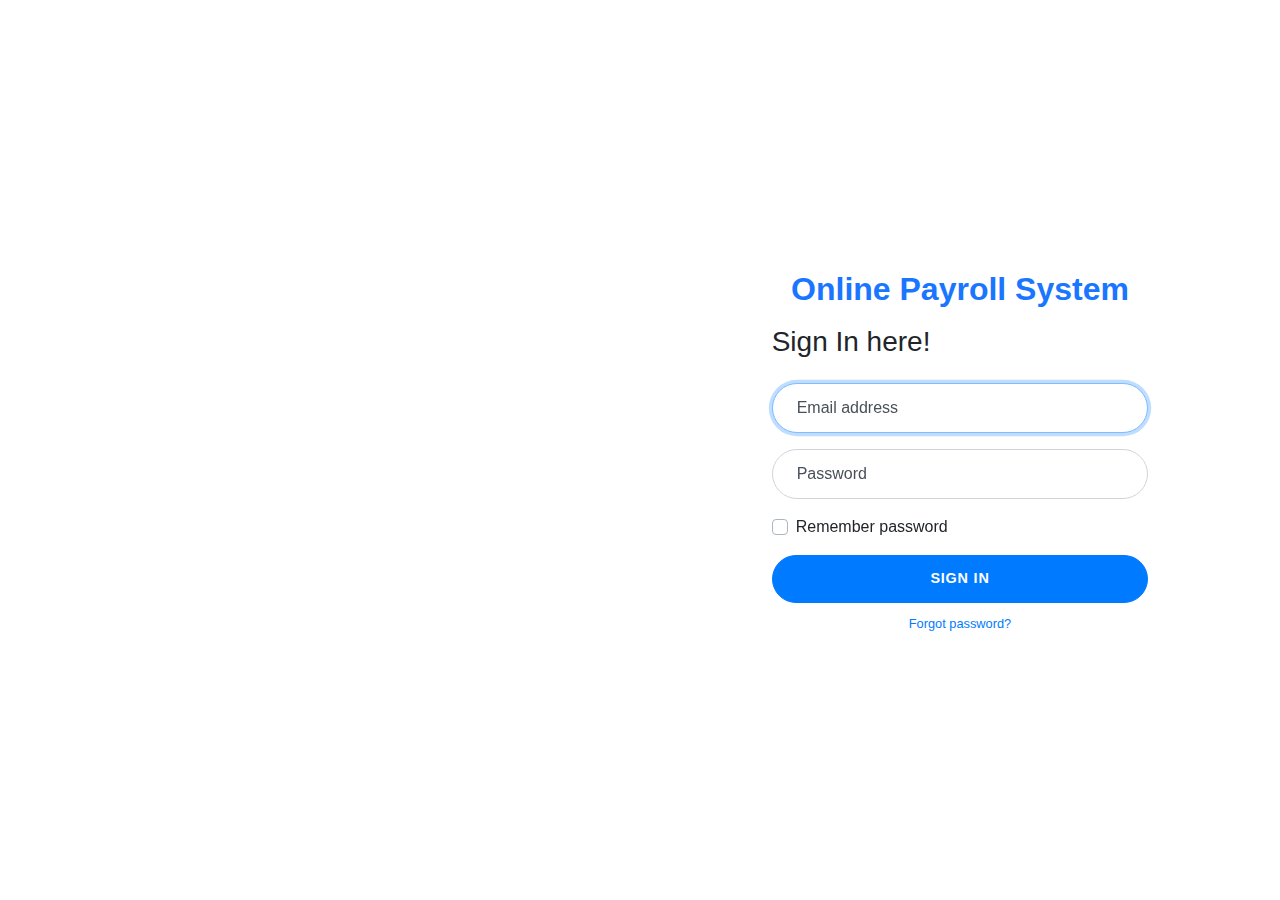
<file: index.html>
<!DOCTYPE html>
<html lang="en">
<head>
    <link rel="stylesheet" href="https://stackpath.bootstrapcdn.com/bootstrap/4.3.1/css/bootstrap.min.css" integrity="sha384-ggOyR0iXCbMQv3Xipma34MD+dH/1fQ784/j6cY/iJTQUOhcWr7x9JvoRxT2MZw1T" crossorigin="anonymous">
    <script src="js/jquery.js"></script>
    <link rel="stylesheet" href="css/index.css">
    <meta charset="UTF-8">
    <meta name="viewport" content="width=device-width, initial-scale=1.0">
    <meta http-equiv="X-UA-Compatible" content="ie=edge">
    <title>Document</title>
</head>
<body>
    <div class="container-fluid">
        <div class="row no-gutter">
          <div class="d-none d-md-flex col-md-4 col-lg-6 bg-image"></div>
          <div class="col-md-8 col-lg-6">
            <div class="login d-flex align-items-center py-5">
              <div class="container">
                <div class="row">
                  <div class="col-md-9 col-lg-8 mx-auto">

                        <div class="heading">Online Payroll System</div>

                        <div></div>

                    <h3 class="login-heading mb-4"> Sign In here!</h3>
                    <form>
                      <div class="form-label-group">
                        <input type="email" id="inputEmail" class="form-control" placeholder="Email address" required autofocus>
                        <label for="inputEmail">Email address</label>
                      </div>
      
                      <div class="form-label-group">
                        <input type="password" id="inputPassword" class="form-control" placeholder="Password" required>
                        <label for="inputPassword">Password</label>
                      </div>
      
                      <div class="custom-control custom-checkbox mb-3">
                        <input type="checkbox" class="custom-control-input" id="customCheck1">
                        <label class="custom-control-label" for="customCheck1">Remember password</label>
                      </div>
                      <button class="btn btn-lg btn-primary btn-block btn-login text-uppercase font-weight-bold mb-2" id="btnIndex-id" type="submit">Sign in</button>
                      <div class="text-center">
                        <a class="small" href="#">Forgot password?</a></div>
                    </form>
                  </div>
                </div>
              </div>
            </div>
          </div>
        </div>
      </div>
</body>
<script src="js/submit.js"></script>
</html>
</file>
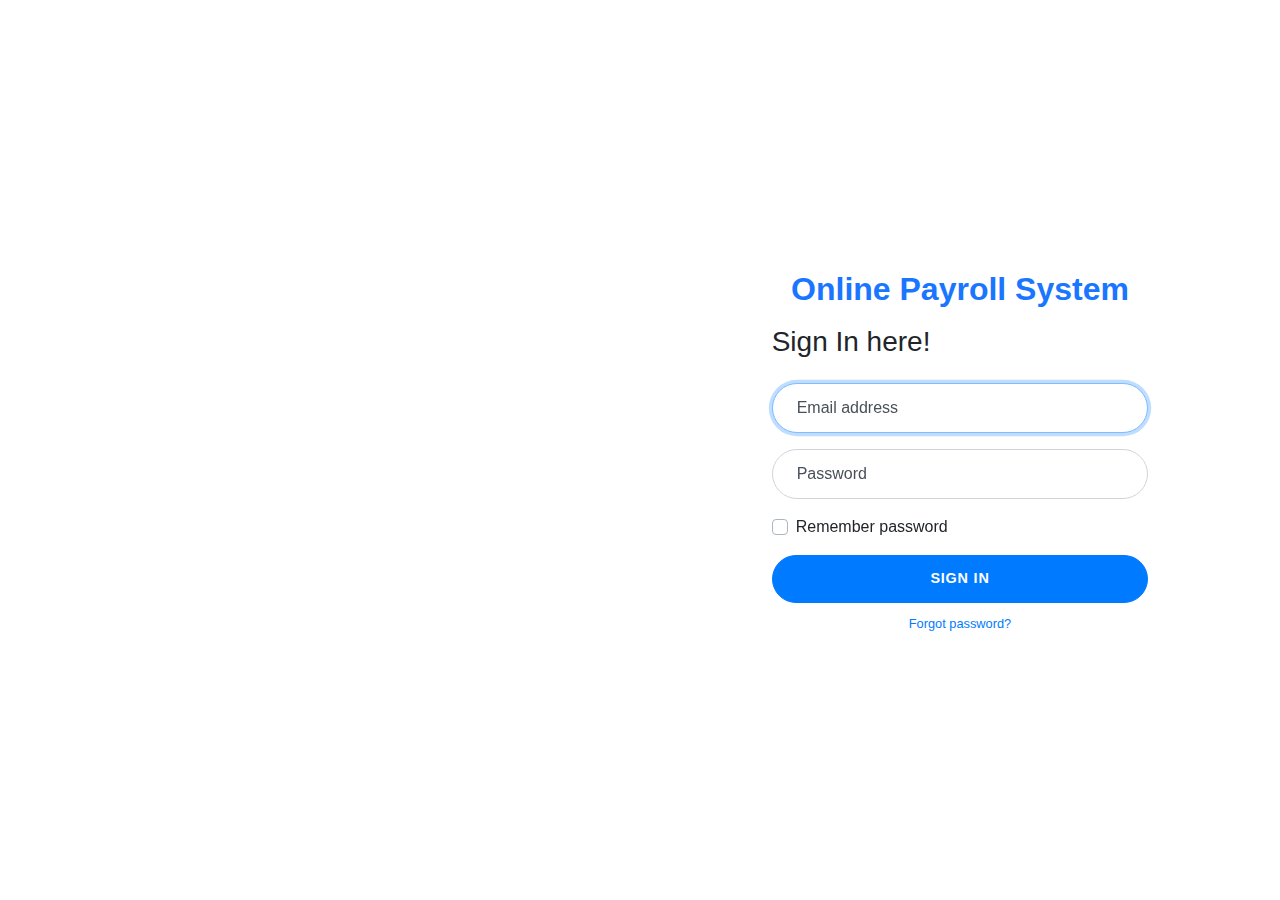
<file: public/index.html>
<!DOCTYPE html>
<html lang="en">
<head>
    <link rel="stylesheet" href="https://stackpath.bootstrapcdn.com/bootstrap/4.3.1/css/bootstrap.min.css" integrity="sha384-ggOyR0iXCbMQv3Xipma34MD+dH/1fQ784/j6cY/iJTQUOhcWr7x9JvoRxT2MZw1T" crossorigin="anonymous">
    <script src="js/jquery.js"></script>
    <link rel="stylesheet" href="css/index.css">
    <meta charset="UTF-8">
    <meta name="viewport" content="width=device-width, initial-scale=1.0">
    <meta http-equiv="X-UA-Compatible" content="ie=edge">
    <title>Document</title>
</head>
<body>
    <div class="container-fluid">
        <div class="row no-gutter">
          <div class="d-none d-md-flex col-md-4 col-lg-6 bg-image"></div>
          <div class="col-md-8 col-lg-6">
            <div class="login d-flex align-items-center py-5">
              <div class="container">
                <div class="row">
                  <div class="col-md-9 col-lg-8 mx-auto">

                        <div class="heading">Online Payroll System</div>

                        <div></div>

                    <h3 class="login-heading mb-4"> Sign In here!</h3>
                    <form>
                      <div class="form-label-group">
                        <input type="email" id="inputEmail" class="form-control" placeholder="Email address" required autofocus>
                        <label for="inputEmail">Email address</label>
                      </div>
      
                      <div class="form-label-group">
                        <input type="password" id="inputPassword" class="form-control" placeholder="Password" required>
                        <label for="inputPassword">Password</label>
                      </div>
      
                      <div class="custom-control custom-checkbox mb-3">
                        <input type="checkbox" class="custom-control-input" id="customCheck1">
                        <label class="custom-control-label" for="customCheck1">Remember password</label>
                      </div>
                      <button class="btn btn-lg btn-primary btn-block btn-login text-uppercase font-weight-bold mb-2" id="btnIndex-id" type="submit">Sign in</button>
                      <div class="text-center">
                        <a class="small" href="#">Forgot password?</a></div>
                    </form>
                  </div>
                </div>
              </div>
            </div>
          </div>
        </div>
      </div>
</body>
<script src="js/submit.js"></script>
</html>
</file>
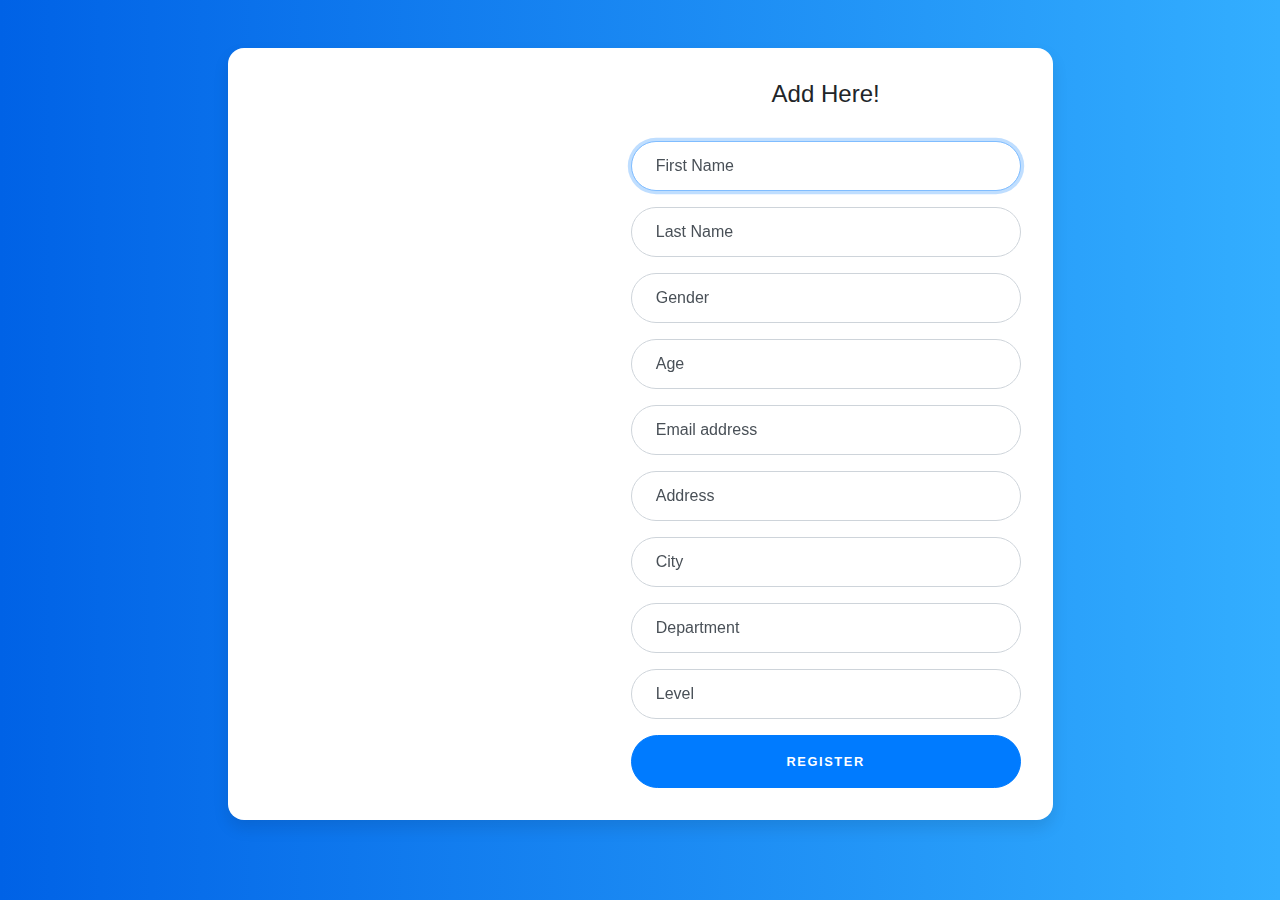
<file: addEmployee.html>
<!DOCTYPE html>
<html lang="en">
<head>
    <link rel="stylesheet" href="https://stackpath.bootstrapcdn.com/bootstrap/4.3.1/css/bootstrap.min.css" integrity="sha384-ggOyR0iXCbMQv3Xipma34MD+dH/1fQ784/j6cY/iJTQUOhcWr7x9JvoRxT2MZw1T" crossorigin="anonymous">
    <link rel="stylesheet" href="css/addEmployee.css">
    <script src="js/jquery.js"></script>
    <script src="js/addEmployee.js"></script>
    <meta charset="UTF-8">
    <meta name="viewport" content="width=device-width, initial-scale=1.0">
    <meta http-equiv="X-UA-Compatible" content="ie=edge">
    <title>Document</title>
</head>
<body>
    <div class="container">
        <div class="row">
          <div class="col-lg-10 col-xl-9 mx-auto">
            <div class="card card-signin flex-row my-5">
              <div class="card-img-left d-none d-md-flex">
                 <!-- Background image for card set in CSS! -->
              </div>
              <div class="card-body">
                <h5 class="card-title text-center">Add Here!</h5>
                <form class="form-signin fm-class">
                  <div class="form-label-group">
                    <input type="text" id="firstN" class="form-control" placeholder="First name" required autofocus>
                    <label for="inputUserame">First Name</label>
                  </div>

                  <div class="form-label-group">
                      <input type="text" id="lastN" class="form-control" placeholder="Last name" required autofocus>
                      <label for="inputUserame">Last Name</label>
                    </div>
            
                      <div class="form-label-group">
                                  <input type="text" id="gender" class="form-control" placeholder="gender" required>
                                  <label for="inputGender">Gender</label>
                                </div>

                          <div class="form-label-group">
                                  <input type="text" id="age" class="form-control" placeholder="age" required>
                                  <label for="Age">Age</label>
                                </div>

                          <div class="form-label-group">
                            <input type="email" id="email" class="form-control" placeholder="Email address" required>
                            <label for="inputEmail">Email address</label>
                          </div>
            
                          <div class="form-label-group">
                            <input type="text" id="address" class="form-control" placeholder="address" required>
                            <label for="inputAddress">Address</label>
                          </div>
                          
                          <div class="form-label-group">
                            <input type="text" id="city" class="form-control" placeholder="city" required>
                            <label for="inputCity">City</label>
                          </div>

                          <div class="form-label-group">
                                  <input type="text" id="dept" class="form-control" placeholder="department">
                                  <label for="inputDept">Department</label>
                                </div>

                          <div class="form-label-group">
                                  <input type="text" id="level" class="form-control" placeholder="level" required>
                                  <label for="inputLevel">Level</label>
                          </div>    
            
                          <button class="btn btn-lg btn-primary btn-block text-uppercase" id="btnAdd-id" type="submit">Register</button>
                          
                        </form>
                      </div>
                    </div>
                  </div>
                </div>
              </div>

    
</body>
</html>
</file>
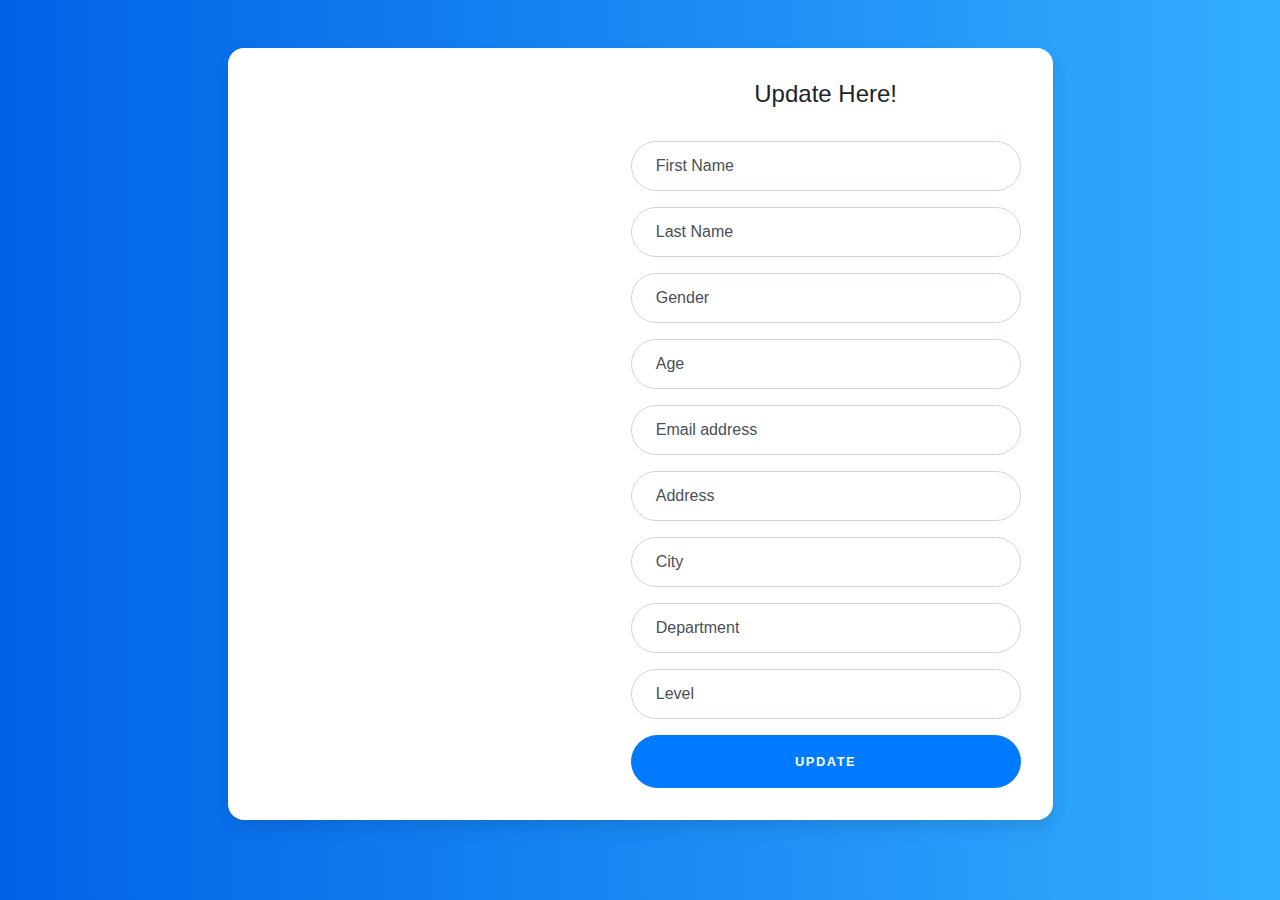
<file: editEmp.html>
<!DOCTYPE html>
<html lang="en">
<head>
        <script src="js/jquery.js"></script>
        <link rel="stylesheet" href="https://stackpath.bootstrapcdn.com/bootstrap/4.3.1/css/bootstrap.min.css" integrity="sha384-ggOyR0iXCbMQv3Xipma34MD+dH/1fQ784/j6cY/iJTQUOhcWr7x9JvoRxT2MZw1T" crossorigin="anonymous">
        <link rel="stylesheet" href="./css/addEmployee.css">
    <meta charset="UTF-8">
    <meta name="viewport" content="width=device-width, initial-scale=1.0">
    <meta http-equiv="X-UA-Compatible" content="ie=edge">
    <title>Document</title>
</head>
<body>
                <div class="container">
                  <div class="row">
                    <div class="col-lg-10 col-xl-9 mx-auto">
                      <div class="card card-signin flex-row my-5">
                        <div class="card-img-left d-none d-md-flex">
                           <!-- Background image for card set in CSS! -->
                         </div>
                        <div class="card-body">
                          <h5 class="card-title text-center"><strong>Update Here!</strong></h5>
                          <form class="form-signin">
                            <div class="form-label-group">
                              <input type="text" id="ufirstN" class="form-control" placeholder="first name" required>
                              <label for="inputFirstName">First Name</label>
                            </div>

                            <div class="form-label-group">
                                    <input type="text" id="ulastN" class="form-control" placeholder="last name" required>
                                    <label for="inputLastName">Last Name</label>
                                  </div>
              
                        <div class="form-label-group">
                                    <input type="text" id="ugender" class="form-control" placeholder="last name" required>
                                    <label for="inputGender">Gender</label>
                                  </div>

                            <div class="form-label-group">
                                    <input type="text" id="uage" class="form-control" placeholder="last name" required>
                                    <label for="Age">Age</label>
                                  </div>

                            <div class="form-label-group">
                              <input type="email" id="uemail" class="form-control" placeholder="Email address" required>
                              <label for="inputEmail">Email address</label>
                            </div>
              
                            <div class="form-label-group">
                              <input type="text" id="uaddress" class="form-control" placeholder="Password" required>
                              <label for="inputAddress">Address</label>
                            </div>
                            
                            <div class="form-label-group">
                              <input type="text" id="ucity" class="form-control" placeholder="Password" required>
                              <label for="inputCity">City</label>
                            </div>

                            <div class="form-label-group">
                                    <input type="text" id="udept" class="form-control" placeholder="last name">
                                    <label for="inputDept">Department</label>
                                  </div>

                            <div class="form-label-group">
                                    <input type="text" id="ulevel" class="form-control" placeholder="last name" required>
                                    <label for="inputLevel">Level</label>
                            </div>  
                            
                            <!-- <div class="form-label-group">
                                    <label for="inputStatus">Status</label>
                                    <span id="ustatus"> </span>
                                    
                            </div> 

                            <div class="form-label-group" >
                                    
                                    <label for="inputSalary">Salary</label>
                                    <span id="usalary"> </span>
                            </div>  -->

                        <div>      
                            <button class="btn btn-lg btn-primary btn-block text-uppercase" id="btnEdit-id" type="submit">Update</button>
                        </div>
                          </form>
                        </div>
                      </div>
                    </div>
                  </div>
                </div>
            
</body>
<script src="js/addEmployee.js"></script>
<script src="js/edit_page.js"></script>
</html>
</file>
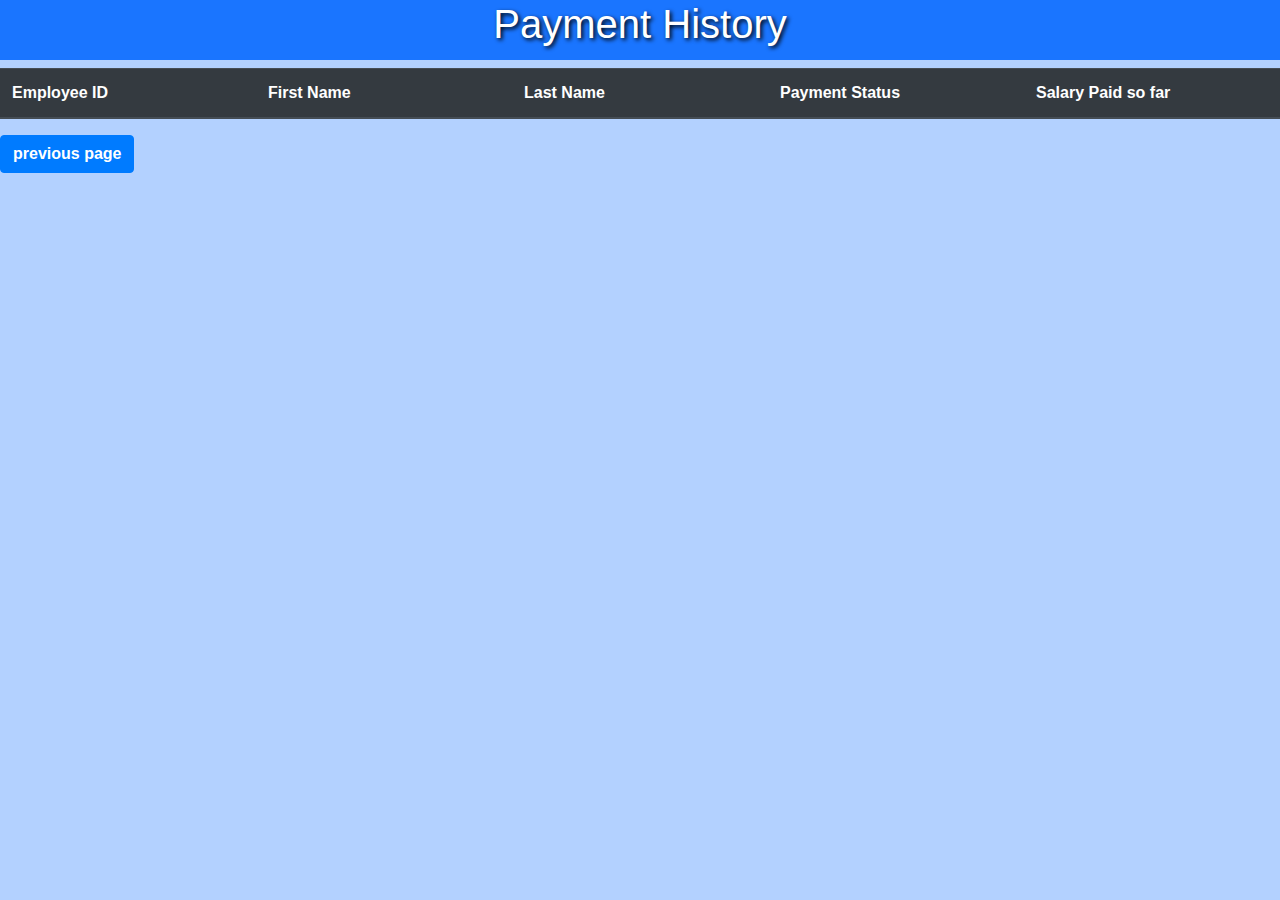
<file: pHistory.html>
<!DOCTYPE html>
<html lang="en">
<head>
        <link rel="stylesheet" href="https://stackpath.bootstrapcdn.com/bootstrap/4.3.1/css/bootstrap.min.css" integrity="sha384-ggOyR0iXCbMQv3Xipma34MD+dH/1fQ784/j6cY/iJTQUOhcWr7x9JvoRxT2MZw1T" crossorigin="anonymous">
        <link rel="stylesheet" href="css/employee_page.css">
        <script src="js/jquery.js"></script>
        <script src="js/pHistory.js"></script>
    <meta charset="UTF-8">
    <meta name="viewport" content="width=device-width, initial-scale=1.0">
    <meta http-equiv="X-UA-Compatible" content="ie=edge">
    <title>Document</title>
</head>
<body>
        <div class="heading bg-image">
                <h1>Payment History</h1>
</div>
                <div>
                        <table class="table table-hover">
                                <thead class="thead-dark">
                                        <th style="width: 100px">Employee ID</th>
                                        <th style="width: 100px">First Name</th>
                                        <th style="width: 100px">Last Name</th>
                                        <th style="width: 100px">Payment Status</th>
                                        <th style="width: 100px">Salary Paid so far</th>
                                        
                                    </thead>
                                    <tbody id='tbody'>
                        
                                    </tbody>
                        </table>

                        <button type="button" class="btn btn-primary font-weight-bold payEmp" id="prevPage">previous page</button>
                        </div>
</body>
</html>
</file>
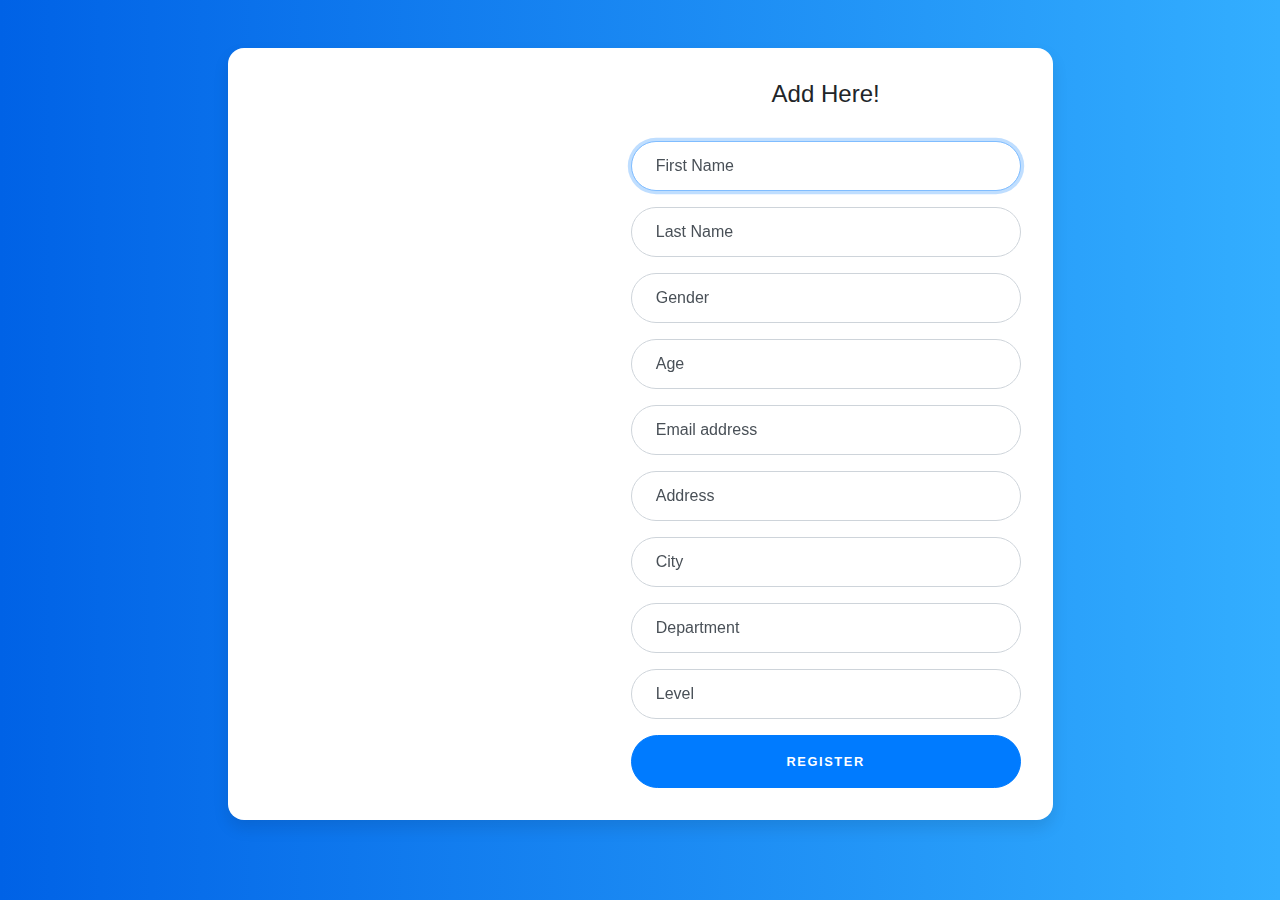
<file: public/addEmployee.html>
<!DOCTYPE html>
<html lang="en">
<head>
    <link rel="stylesheet" href="https://stackpath.bootstrapcdn.com/bootstrap/4.3.1/css/bootstrap.min.css" integrity="sha384-ggOyR0iXCbMQv3Xipma34MD+dH/1fQ784/j6cY/iJTQUOhcWr7x9JvoRxT2MZw1T" crossorigin="anonymous">
    <link rel="stylesheet" href="css/addEmployee.css">
    <script src="js/jquery.js"></script>
    <script src="js/addEmployee.js"></script>
    <meta charset="UTF-8">
    <meta name="viewport" content="width=device-width, initial-scale=1.0">
    <meta http-equiv="X-UA-Compatible" content="ie=edge">
    <title>Document</title>
</head>
<body>
    <div class="container">
        <div class="row">
          <div class="col-lg-10 col-xl-9 mx-auto">
            <div class="card card-signin flex-row my-5">
              <div class="card-img-left d-none d-md-flex">
                 <!-- Background image for card set in CSS! -->
              </div>
              <div class="card-body">
                <h5 class="card-title text-center">Add Here!</h5>
                <form class="form-signin fm-class">
                  <div class="form-label-group">
                    <input type="text" id="firstN" class="form-control" placeholder="First name" required autofocus>
                    <label for="inputUserame">First Name</label>
                  </div>

                  <div class="form-label-group">
                      <input type="text" id="lastN" class="form-control" placeholder="Last name" required autofocus>
                      <label for="inputUserame">Last Name</label>
                    </div>
            
                      <div class="form-label-group">
                                  <input type="text" id="gender" class="form-control" placeholder="gender" required>
                                  <label for="inputGender">Gender</label>
                                </div>

                          <div class="form-label-group">
                                  <input type="text" id="age" class="form-control" placeholder="age" required>
                                  <label for="Age">Age</label>
                                </div>

                          <div class="form-label-group">
                            <input type="email" id="email" class="form-control" placeholder="Email address" required>
                            <label for="inputEmail">Email address</label>
                          </div>
            
                          <div class="form-label-group">
                            <input type="text" id="address" class="form-control" placeholder="address" required>
                            <label for="inputAddress">Address</label>
                          </div>
                          
                          <div class="form-label-group">
                            <input type="text" id="city" class="form-control" placeholder="city" required>
                            <label for="inputCity">City</label>
                          </div>

                          <div class="form-label-group">
                                  <input type="text" id="dept" class="form-control" placeholder="department">
                                  <label for="inputDept">Department</label>
                                </div>

                          <div class="form-label-group">
                                  <input type="text" id="level" class="form-control" placeholder="level" required>
                                  <label for="inputLevel">Level</label>
                          </div>    
            
                          <button class="btn btn-lg btn-primary btn-block text-uppercase" id="btnAdd-id" type="submit">Register</button>
                          
                        </form>
                      </div>
                    </div>
                  </div>
                </div>
              </div>

    
</body>
</html>
</file>
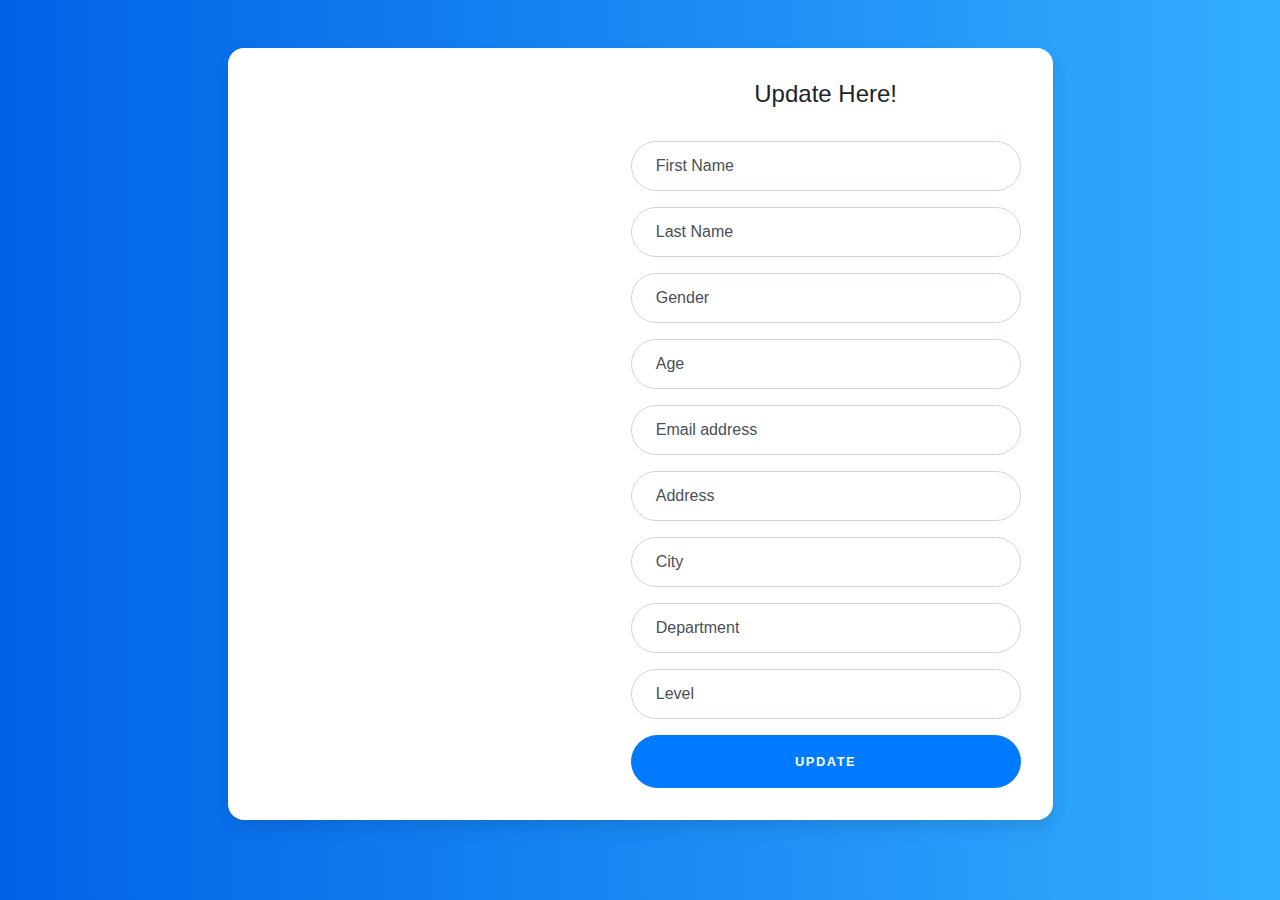
<file: public/editEmp.html>
<!DOCTYPE html>
<html lang="en">
<head>
        <script src="js/jquery.js"></script>
        <link rel="stylesheet" href="https://stackpath.bootstrapcdn.com/bootstrap/4.3.1/css/bootstrap.min.css" integrity="sha384-ggOyR0iXCbMQv3Xipma34MD+dH/1fQ784/j6cY/iJTQUOhcWr7x9JvoRxT2MZw1T" crossorigin="anonymous">
        <link rel="stylesheet" href="./css/addEmployee.css">
    <meta charset="UTF-8">
    <meta name="viewport" content="width=device-width, initial-scale=1.0">
    <meta http-equiv="X-UA-Compatible" content="ie=edge">
    <title>Document</title>
</head>
<body>
                <div class="container">
                  <div class="row">
                    <div class="col-lg-10 col-xl-9 mx-auto">
                      <div class="card card-signin flex-row my-5">
                        <div class="card-img-left d-none d-md-flex">
                           <!-- Background image for card set in CSS! -->
                         </div>
                        <div class="card-body">
                          <h5 class="card-title text-center"><strong>Update Here!</strong></h5>
                          <form class="form-signin">
                            <div class="form-label-group">
                              <input type="text" id="ufirstN" class="form-control" placeholder="first name" required>
                              <label for="inputFirstName">First Name</label>
                            </div>

                            <div class="form-label-group">
                                    <input type="text" id="ulastN" class="form-control" placeholder="last name" required>
                                    <label for="inputLastName">Last Name</label>
                                  </div>
              
                        <div class="form-label-group">
                                    <input type="text" id="ugender" class="form-control" placeholder="last name" required>
                                    <label for="inputGender">Gender</label>
                                  </div>

                            <div class="form-label-group">
                                    <input type="text" id="uage" class="form-control" placeholder="last name" required>
                                    <label for="Age">Age</label>
                                  </div>

                            <div class="form-label-group">
                              <input type="email" id="uemail" class="form-control" placeholder="Email address" required>
                              <label for="inputEmail">Email address</label>
                            </div>
              
                            <div class="form-label-group">
                              <input type="text" id="uaddress" class="form-control" placeholder="Password" required>
                              <label for="inputAddress">Address</label>
                            </div>
                            
                            <div class="form-label-group">
                              <input type="text" id="ucity" class="form-control" placeholder="Password" required>
                              <label for="inputCity">City</label>
                            </div>

                            <div class="form-label-group">
                                    <input type="text" id="udept" class="form-control" placeholder="last name">
                                    <label for="inputDept">Department</label>
                                  </div>

                            <div class="form-label-group">
                                    <input type="text" id="ulevel" class="form-control" placeholder="last name" required>
                                    <label for="inputLevel">Level</label>
                            </div>  
                            
                            <!-- <div class="form-label-group">
                                    <label for="inputStatus">Status</label>
                                    <span id="ustatus"> </span>
                                    
                            </div> 

                            <div class="form-label-group" >
                                    
                                    <label for="inputSalary">Salary</label>
                                    <span id="usalary"> </span>
                            </div>  -->

                        <div>      
                            <button class="btn btn-lg btn-primary btn-block text-uppercase" id="btnEdit-id" type="submit">Update</button>
                        </div>
                          </form>
                        </div>
                      </div>
                    </div>
                  </div>
                </div>
            
</body>
<script src="js/addEmployee.js"></script>
<script src="js/edit_page.js"></script>
</html>
</file>
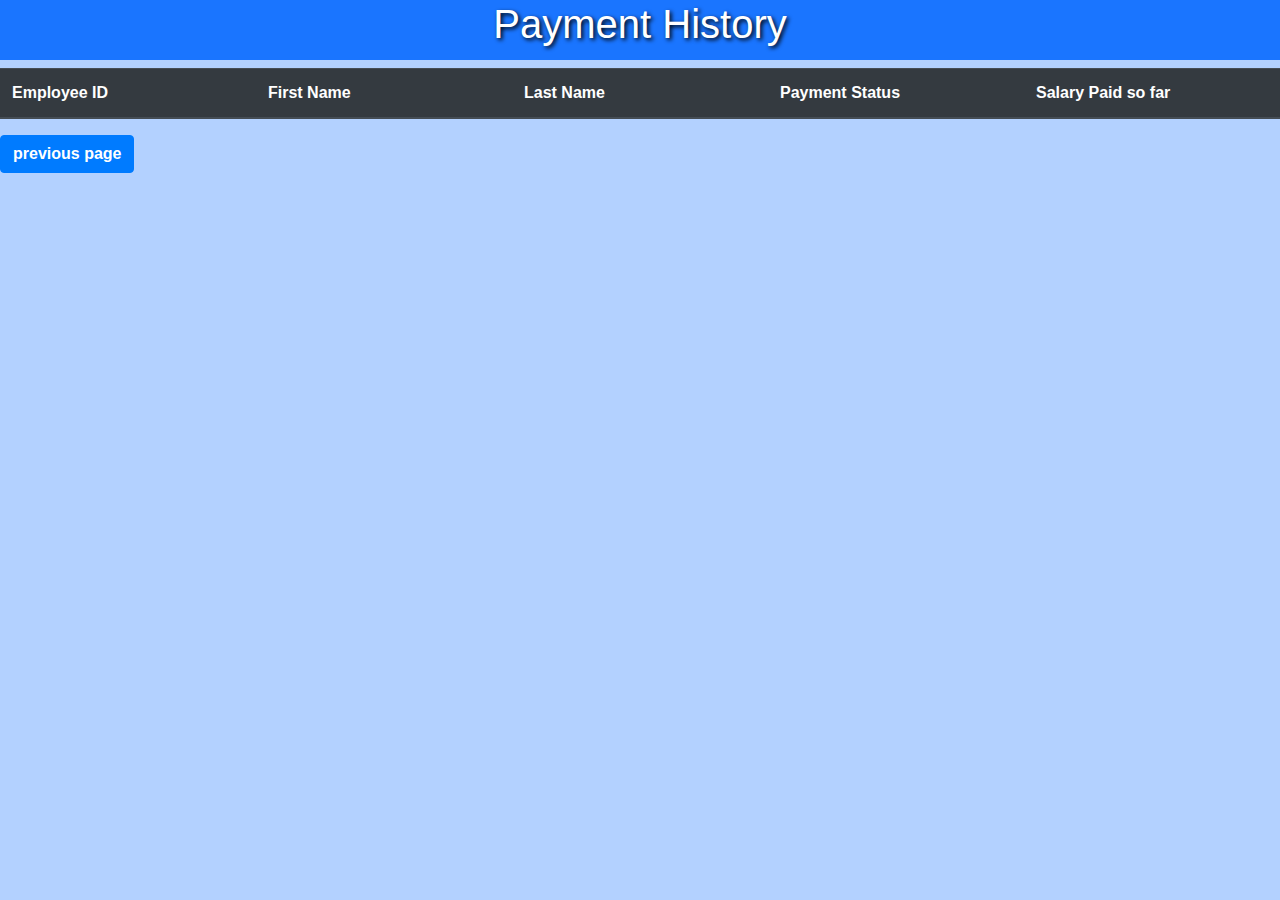
<file: public/pHistory.html>
<!DOCTYPE html>
<html lang="en">
<head>
        <link rel="stylesheet" href="https://stackpath.bootstrapcdn.com/bootstrap/4.3.1/css/bootstrap.min.css" integrity="sha384-ggOyR0iXCbMQv3Xipma34MD+dH/1fQ784/j6cY/iJTQUOhcWr7x9JvoRxT2MZw1T" crossorigin="anonymous">
        <link rel="stylesheet" href="css/employee_page.css">
        <script src="js/jquery.js"></script>
        <script src="js/pHistory.js"></script>
    <meta charset="UTF-8">
    <meta name="viewport" content="width=device-width, initial-scale=1.0">
    <meta http-equiv="X-UA-Compatible" content="ie=edge">
    <title>Document</title>
</head>
<body>
        <div class="heading bg-image">
                <h1>Payment History</h1>
</div>
                <div>
                        <table class="table table-hover">
                                <thead class="thead-dark">
                                        <th style="width: 100px">Employee ID</th>
                                        <th style="width: 100px">First Name</th>
                                        <th style="width: 100px">Last Name</th>
                                        <th style="width: 100px">Payment Status</th>
                                        <th style="width: 100px">Salary Paid so far</th>
                                        
                                    </thead>
                                    <tbody id='tbody'>
                        
                                    </tbody>
                        </table>

                        <button type="button" class="btn btn-primary font-weight-bold payEmp" id="prevPage">previous page</button>
                        </div>
</body>
</html>
</file>
<file: css/index.css>
:root {
    --input-padding-x: 1.5rem;
    --input-padding-y: 0.75rem;
  }
  
  .login,
  .image {
    min-height: 100vh;
  }
  
  .bg-image {
    background-image: url('https://source.unsplash.com/WEQbe2jBg40/600x1200');
    background-size: cover;
    background-position: center;
  }
  
  .login-heading {
    font-weight: 500;
  }
  
  .btn-login {
    font-size: 0.9rem;
    letter-spacing: 0.05rem;
    padding: 0.75rem 1rem;
    border-radius: 2rem;
  }
  
  .form-label-group {
    position: relative;
    margin-bottom: 1rem;
  }
  
  .form-label-group>input,
  .form-label-group>label {
    padding: var(--input-padding-y) var(--input-padding-x);
    height: auto;
    border-radius: 2rem;
  }
  
  .form-label-group>label {
    position: absolute;
    top: 0;
    left: 0;
    display: block;
    width: 100%;
    margin-bottom: 0;
    /* Override default `<label>` margin */
    line-height: 1.5;
    color: #495057;
    cursor: text;
    /* Match the input under the label */
    border: 1px solid transparent;
    border-radius: .25rem;
    transition: all .1s ease-in-out;
  }
  
  .form-label-group input::-webkit-input-placeholder {
    color: transparent;
  }
  
  .form-label-group input:-ms-input-placeholder {
    color: transparent;
  }
  
  .form-label-group input::-ms-input-placeholder {
    color: transparent;
  }
  
  .form-label-group input::-moz-placeholder {
    color: transparent;
  }
  
  .form-label-group input::placeholder {
    color: transparent;
  }
  
  .form-label-group input:not(:placeholder-shown) {
    padding-top: calc(var(--input-padding-y) + var(--input-padding-y) * (2 / 3));
    padding-bottom: calc(var(--input-padding-y) / 3);
  }
  
  .form-label-group input:not(:placeholder-shown)~label {
    padding-top: calc(var(--input-padding-y) / 3);
    padding-bottom: calc(var(--input-padding-y) / 3);
    font-size: 12px;
    color: #777;
  }
 
  .heading{
    height: 60px;
    color: #1a75ff;
    font-size: 200%;
    margin: auto;
    text-align: center;
    font-weight: bold;
}

.sign{
    color: #1a75ff;
}
</file>
<file: public/css/index.css>
:root {
    --input-padding-x: 1.5rem;
    --input-padding-y: 0.75rem;
  }
  
  .login,
  .image {
    min-height: 100vh;
  }
  
  .bg-image {
    background-image: url('https://source.unsplash.com/WEQbe2jBg40/600x1200');
    background-size: cover;
    background-position: center;
  }
  
  .login-heading {
    font-weight: 500;
  }
  
  .btn-login {
    font-size: 0.9rem;
    letter-spacing: 0.05rem;
    padding: 0.75rem 1rem;
    border-radius: 2rem;
  }
  
  .form-label-group {
    position: relative;
    margin-bottom: 1rem;
  }
  
  .form-label-group>input,
  .form-label-group>label {
    padding: var(--input-padding-y) var(--input-padding-x);
    height: auto;
    border-radius: 2rem;
  }
  
  .form-label-group>label {
    position: absolute;
    top: 0;
    left: 0;
    display: block;
    width: 100%;
    margin-bottom: 0;
    /* Override default `<label>` margin */
    line-height: 1.5;
    color: #495057;
    cursor: text;
    /* Match the input under the label */
    border: 1px solid transparent;
    border-radius: .25rem;
    transition: all .1s ease-in-out;
  }
  
  .form-label-group input::-webkit-input-placeholder {
    color: transparent;
  }
  
  .form-label-group input:-ms-input-placeholder {
    color: transparent;
  }
  
  .form-label-group input::-ms-input-placeholder {
    color: transparent;
  }
  
  .form-label-group input::-moz-placeholder {
    color: transparent;
  }
  
  .form-label-group input::placeholder {
    color: transparent;
  }
  
  .form-label-group input:not(:placeholder-shown) {
    padding-top: calc(var(--input-padding-y) + var(--input-padding-y) * (2 / 3));
    padding-bottom: calc(var(--input-padding-y) / 3);
  }
  
  .form-label-group input:not(:placeholder-shown)~label {
    padding-top: calc(var(--input-padding-y) / 3);
    padding-bottom: calc(var(--input-padding-y) / 3);
    font-size: 12px;
    color: #777;
  }
 
  .heading{
    height: 60px;
    color: #1a75ff;
    font-size: 200%;
    margin: auto;
    text-align: center;
    font-weight: bold;
}

.sign{
    color: #1a75ff;
}
</file>
<file: css/addEmployee.css>
.heading{
  background-color: #3333ff;
  height: 80px;
  color: white;
  top: 0;
  padding-top: 10px;
}


.form{
  margin: auto;
  width: 60%;
  height: 80%;
  margin-top: 5%;
  padding-top: 70px;
  padding-right: 30px;
  padding-bottom: 50px;
  padding-left: 80px;
  text-align: justify;
  font-size: 120%;
  background-color: white;
  color: #000080;
}

.tels{
  height: 100%;  

}

#shelly{
  padding-top: 10px;
}

#howy {
  padding-right: 10px; 
}

.flex-container {
  display: flex;
  background-color:	#cce6ff;
  background-position: center;
  background-repeat: no-repeat;
  background-size: cover;
  
}

.stew{
  display: block;
  margin-left: auto;
  margin-right: auto;
  width: 70%;
  padding-top: 80px;
}

.shade{
  height: 30px;
}


:root {
  --input-padding-x: 1.5rem;
  --input-padding-y: .75rem;
}

body {
  background: #007bff;
  background: linear-gradient(to right, #0062E6, #33AEFF);
}

.card-signin {
  border: 0;
  border-radius: 1rem;
  box-shadow: 0 0.5rem 1rem 0 rgba(0, 0, 0, 0.1);
  overflow: hidden;
}

.card-signin .card-title {
  margin-bottom: 2rem;
  font-weight: 300;
  font-size: 1.5rem;
}

.card-signin .card-img-left {
  width: 45%;
  /* Link to your background image using in the property below! */
  background: scroll center url('https://source.unsplash.com/WEQbe2jBg40/414x512');
  background-size: cover;
}

.card-signin .card-body {
  padding: 2rem;
}

.form-signin {
  width: 100%;
  height: 100%;
}

.form-signin .btn {
  font-size: 80%;
  border-radius: 5rem;
  letter-spacing: .1rem;
  font-weight: bold;
  padding: 1rem;
  transition: all 0.2s;
}

.form-label-group {
  position: relative;
  margin-bottom: 1rem;
}

.form-label-group input {
  height: auto;
  border-radius: 2rem;
}

.form-label-group>input,
.form-label-group>label {
  padding: var(--input-padding-y) var(--input-padding-x);
}

.form-label-group>label {
  position: absolute;
  top: 0;
  left: 0;
  display: block;
  width: 100%;
  margin-bottom: 0;
  /* Override default `<label>` margin */
  line-height: 1.5;
  color: #495057;
  border: 1px solid transparent;
  border-radius: .25rem;
  transition: all .1s ease-in-out;
}

.form-label-group input::-webkit-input-placeholder {
  color: transparent;
}

.form-label-group input:-ms-input-placeholder {
  color: transparent;
}

.form-label-group input::-ms-input-placeholder {
  color: transparent;
}

.form-label-group input::-moz-placeholder {
  color: transparent;
}

.form-label-group input::placeholder {
  color: transparent;
}

.form-label-group input:not(:placeholder-shown) {
  padding-top: calc(var(--input-padding-y) + var(--input-padding-y) * (2 / 3));
  padding-bottom: calc(var(--input-padding-y) / 3);
}

.form-label-group input:not(:placeholder-shown)~label {
  padding-top: calc(var(--input-padding-y) / 3);
  padding-bottom: calc(var(--input-padding-y) / 3);
  font-size: 12px;
  color: #777;
}

.btn-google {
  color: white;
  background-color: #ea4335;
}

.btn-facebook {
  color: white;
  background-color: #3b5998;
}
</file>
<file: css/employee_page.css>
.bg-image {
    background-color: #1a75ff;
  }

  h1{
    height: 60px;
    color: white;
    top: 0;
    text-align: center;
    text-shadow: 2px 2px 4px #000000;
  }

  .nav-float{
      float: right;
  }
  body{
      background-color: #b3d1ff;
  }
  
  .heading{
    text-align: center;

  }
</file>
<file: public/css/addEmployee.css>
.heading{
  background-color: #3333ff;
  height: 80px;
  color: white;
  top: 0;
  padding-top: 10px;
}


.form{
  margin: auto;
  width: 60%;
  height: 80%;
  margin-top: 5%;
  padding-top: 70px;
  padding-right: 30px;
  padding-bottom: 50px;
  padding-left: 80px;
  text-align: justify;
  font-size: 120%;
  background-color: white;
  color: #000080;
}

.tels{
  height: 100%;  

}

#shelly{
  padding-top: 10px;
}

#howy {
  padding-right: 10px; 
}

.flex-container {
  display: flex;
  background-color:	#cce6ff;
  background-position: center;
  background-repeat: no-repeat;
  background-size: cover;
  
}

.stew{
  display: block;
  margin-left: auto;
  margin-right: auto;
  width: 70%;
  padding-top: 80px;
}

.shade{
  height: 30px;
}


:root {
  --input-padding-x: 1.5rem;
  --input-padding-y: .75rem;
}

body {
  background: #007bff;
  background: linear-gradient(to right, #0062E6, #33AEFF);
}

.card-signin {
  border: 0;
  border-radius: 1rem;
  box-shadow: 0 0.5rem 1rem 0 rgba(0, 0, 0, 0.1);
  overflow: hidden;
}

.card-signin .card-title {
  margin-bottom: 2rem;
  font-weight: 300;
  font-size: 1.5rem;
}

.card-signin .card-img-left {
  width: 45%;
  /* Link to your background image using in the property below! */
  background: scroll center url('https://source.unsplash.com/WEQbe2jBg40/414x512');
  background-size: cover;
}

.card-signin .card-body {
  padding: 2rem;
}

.form-signin {
  width: 100%;
  height: 100%;
}

.form-signin .btn {
  font-size: 80%;
  border-radius: 5rem;
  letter-spacing: .1rem;
  font-weight: bold;
  padding: 1rem;
  transition: all 0.2s;
}

.form-label-group {
  position: relative;
  margin-bottom: 1rem;
}

.form-label-group input {
  height: auto;
  border-radius: 2rem;
}

.form-label-group>input,
.form-label-group>label {
  padding: var(--input-padding-y) var(--input-padding-x);
}

.form-label-group>label {
  position: absolute;
  top: 0;
  left: 0;
  display: block;
  width: 100%;
  margin-bottom: 0;
  /* Override default `<label>` margin */
  line-height: 1.5;
  color: #495057;
  border: 1px solid transparent;
  border-radius: .25rem;
  transition: all .1s ease-in-out;
}

.form-label-group input::-webkit-input-placeholder {
  color: transparent;
}

.form-label-group input:-ms-input-placeholder {
  color: transparent;
}

.form-label-group input::-ms-input-placeholder {
  color: transparent;
}

.form-label-group input::-moz-placeholder {
  color: transparent;
}

.form-label-group input::placeholder {
  color: transparent;
}

.form-label-group input:not(:placeholder-shown) {
  padding-top: calc(var(--input-padding-y) + var(--input-padding-y) * (2 / 3));
  padding-bottom: calc(var(--input-padding-y) / 3);
}

.form-label-group input:not(:placeholder-shown)~label {
  padding-top: calc(var(--input-padding-y) / 3);
  padding-bottom: calc(var(--input-padding-y) / 3);
  font-size: 12px;
  color: #777;
}

.btn-google {
  color: white;
  background-color: #ea4335;
}

.btn-facebook {
  color: white;
  background-color: #3b5998;
}
</file>
<file: public/css/employee_page.css>
.bg-image {
    background-color: #1a75ff;
  }

  h1{
    height: 60px;
    color: white;
    top: 0;
    text-align: center;
    text-shadow: 2px 2px 4px #000000;
  }

  .nav-float{
      float: right;
  }
  body{
      background-color: #b3d1ff;
  }
  
  .heading{
    text-align: center;

  }
</file>
